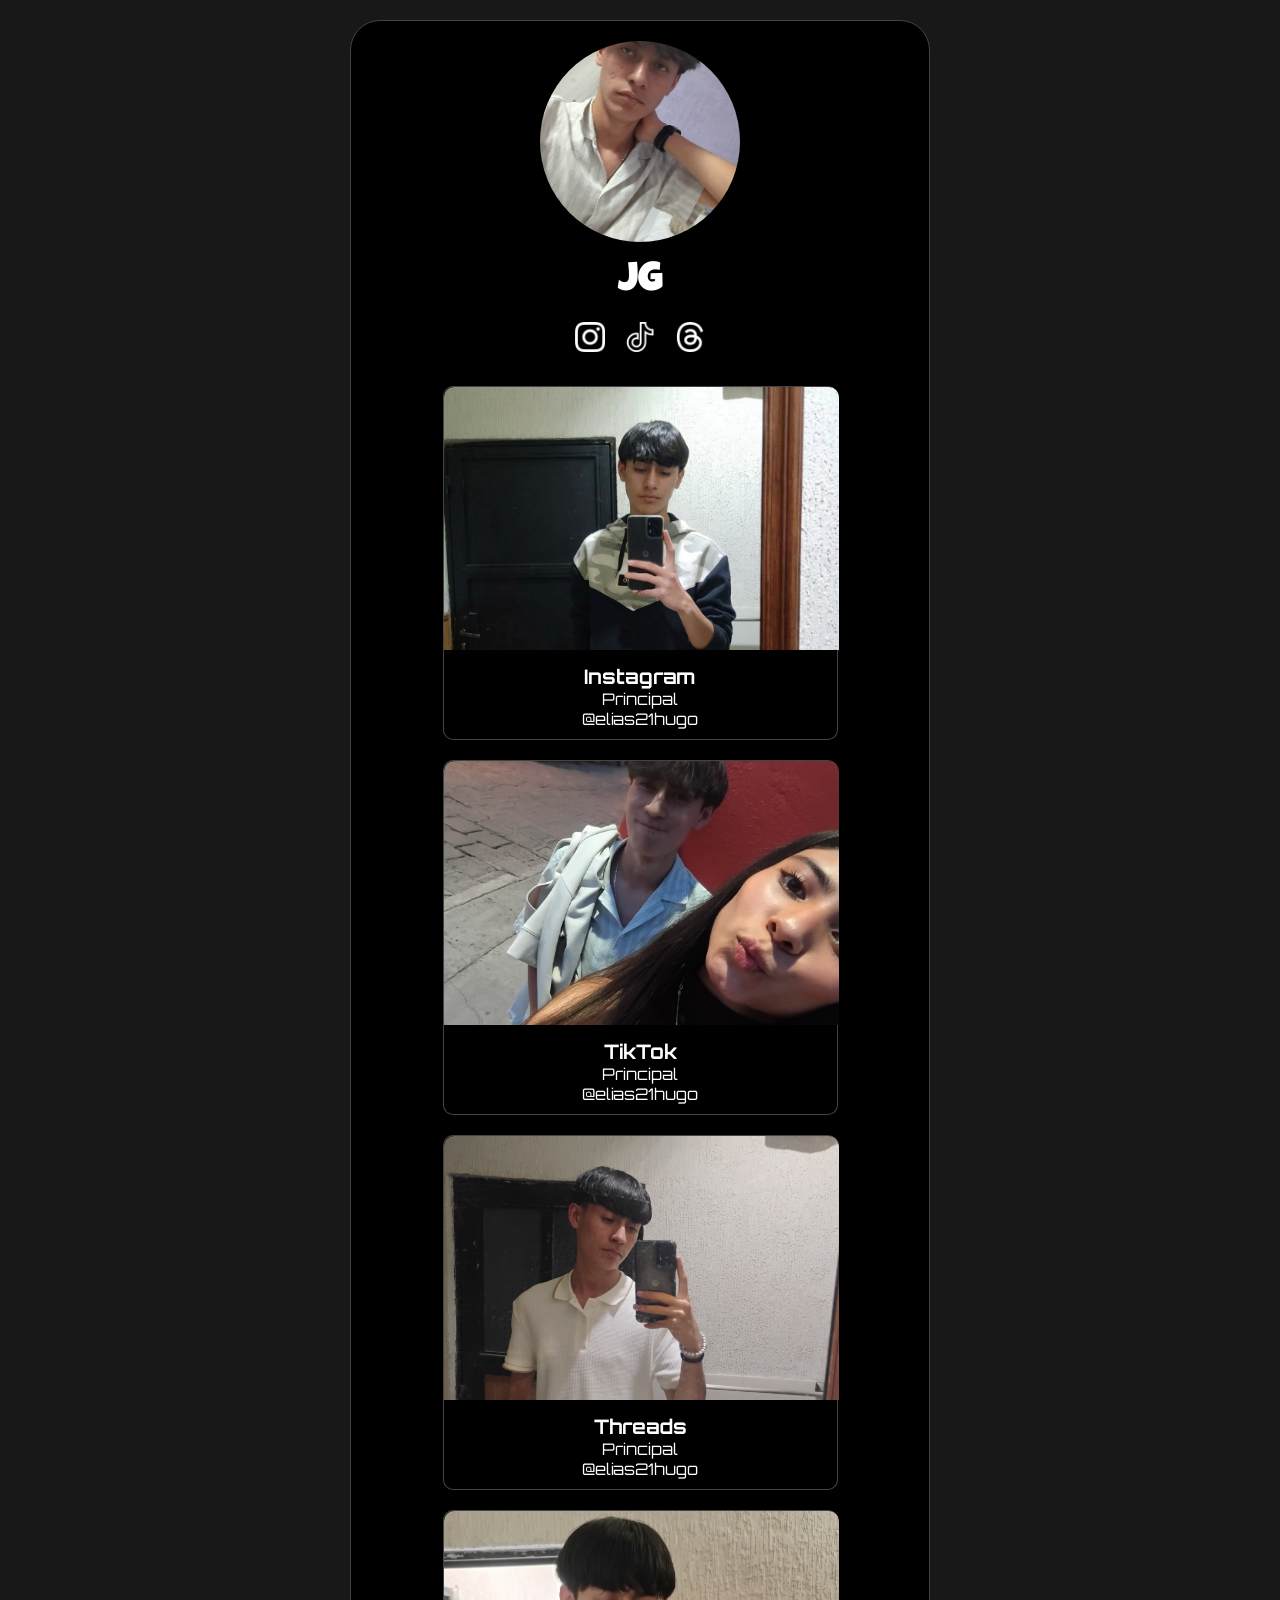
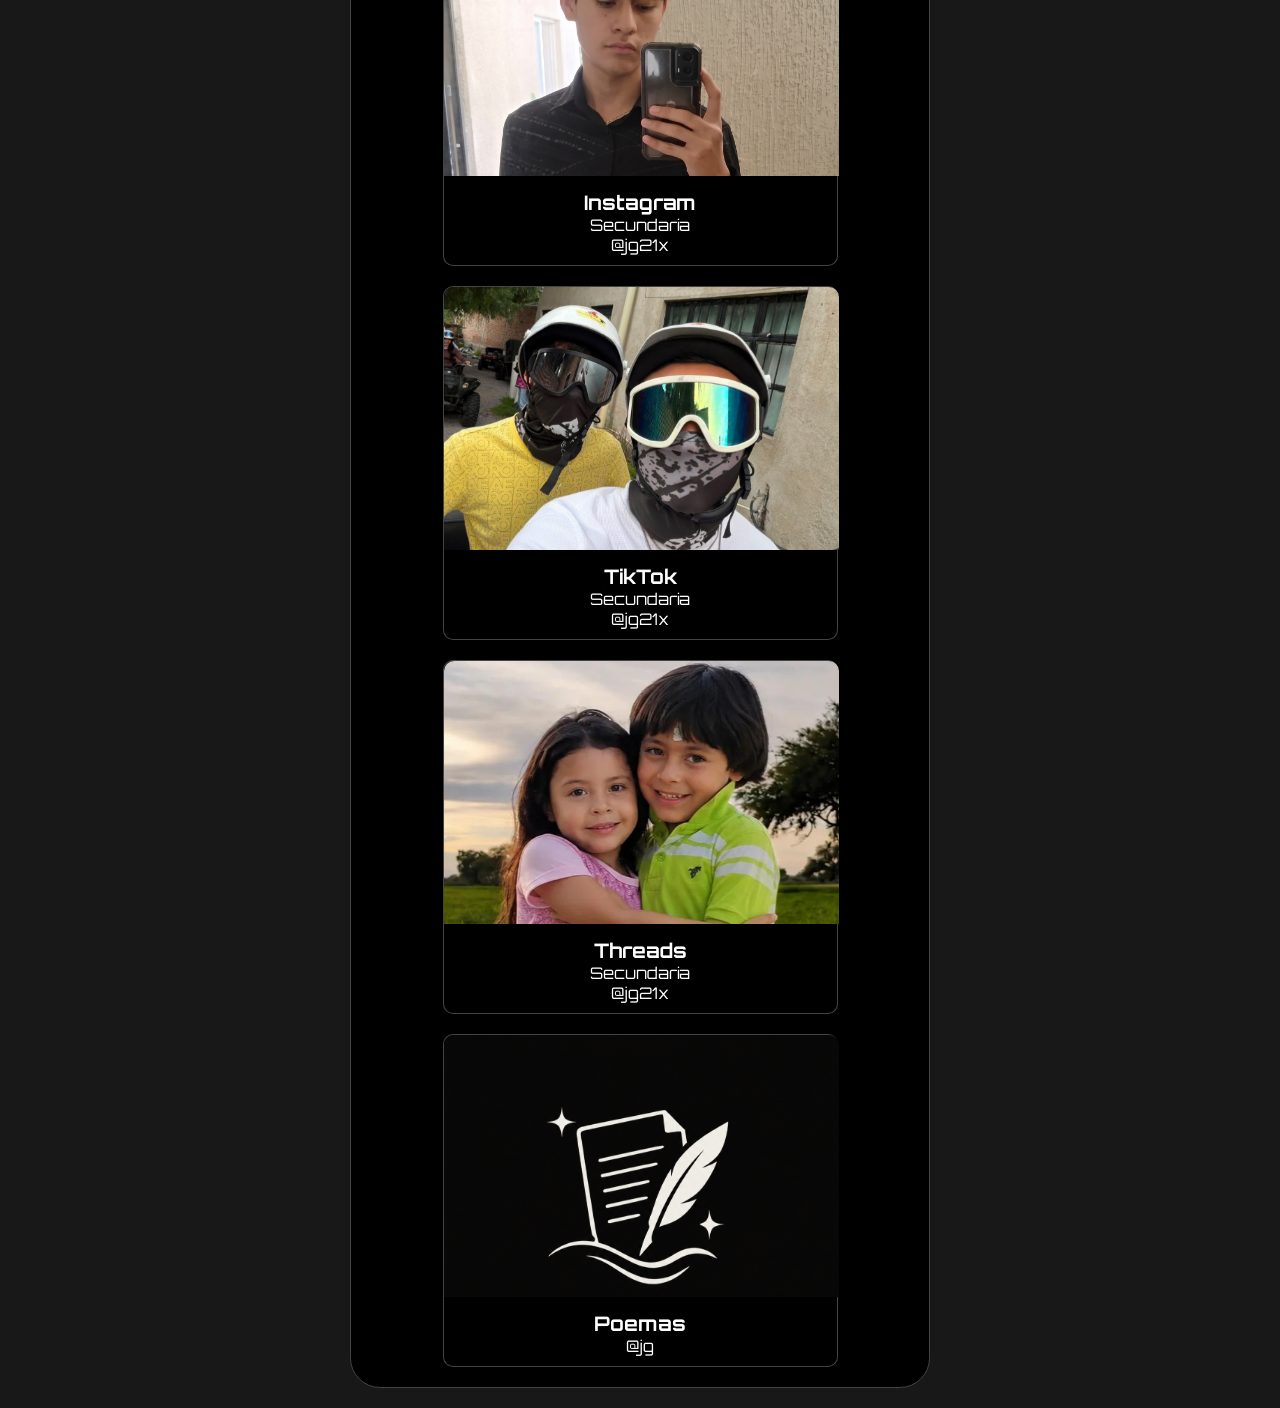
<file: index.html>
<!DOCTYPE html>
<html lang="es">
<head>
    <meta charset="UTF-8">
    <meta name="viewport" content="width=device-width, initial-scale=1.0">
    <link rel="stylesheet" href="style.css" as="stylesheet">
    <link rel="icon" href="https://hugoed2106.github.io/jg/images/jg_icon.png" type="image/x-icon">
    <title>JG</title>

    <link rel="preconnect" href="https://fonts.googleapis.com">
    <link rel="preconnect" href="https://fonts.gstatic.com" crossorigin>
    <link href="https://fonts.googleapis.com/css2?family=Luckiest+Guy&display=swap" rel="stylesheet">
    <link href="https://fonts.googleapis.com/css2?family=Orbitron:wght@400;500;600;700;800;900&display=swap" rel="stylesheet">
</head>
<body>
    <section class="jg-desk" id="desk">
    </section>
    <section class="jg-mobile" id="mobile">
    </section>
    <script src="script.js" type="text/javascript"></script>
</body>
</html>
</file>
<file: style.css>
*, *::before, *::after {
    box-sizing: border-box;
}

html, body {
    max-width: 100%;
    overflow-x: hidden;
}

body {
    margin: 20px 0;
    padding: 0;
    font-family: Arial, sans-serif;
    background-color: #181818;
    display: flex;
    justify-content: center;
}

.jg-desk {
    background-color: #000;
    padding: 0px 0px 20px 0px;
    width: 100%;
    max-width: 580px;
    border-radius: 30px;
    display: flex;
    flex-direction: column;
    align-items: center;
    border: 1px solid #434343;
}

.jg-mobile {
    display: none;
}

.profile {
    margin-top: 20px;
    display: flex;
    flex-direction: column;
    align-items: center;
    gap: 10px;
}

.profile img {
    border-radius: 50%;
    margin-bottom: 10px;
}

.profile h1 {
    color: #fff;
    font-family: 'Luckiest Guy', sans-serif;
    font-size: 40px;
    font-weight: normal;
    margin: 0;
}

.redes {
    display: flex;
    justify-content: center;
    gap: 20px;
    margin-top: 20px;
    margin-bottom: 20px;
}

.redes_images {
    filter: invert(100%);
}

.links {
    display: flex;
    flex-direction: column;
    align-items: center;
    gap: 10px;
    width: 100%;
    padding: 0 20px;
    text-decoration: none;
}

.links a {
    display: flex;
    flex-direction: column;
    align-items: center;
    gap: 0px;
    border-bottom-left-radius: 10px;
    border-bottom-right-radius: 10px;
}

.links a .image {
    width: 395px;
    margin-top: 10px;
    border-top-left-radius: 10px;
    border-top-right-radius: 10px;
    border-top: 1px solid #434343;
    border-left: 1px solid #434343;
    border-right: 1px solid #434343;
}

.links a .image img {
    width: 395px;
    border-top-left-radius: 10px;
    border-top-right-radius: 10px;
}

.links a .text {
    font-family: 'Orbitron', sans-serif;
    width: 395px;
    display: flex;
    flex-direction: column;
    align-items: center;
    padding: 10px 0;
    border-bottom: 1px solid #434343;
    border-left: 1px solid #434343;
    border-right: 1px solid #434343;
    border-bottom-left-radius: 10px;
    border-bottom-right-radius: 10px;
    text-decoration: none;
}

.red {
    color: #fff;
    font-size: 20px;
    font-weight: bold;
    text-decoration: underline #000;
    margin: 0;
}
.user {
    color: #fff;
    font-size: 16px;
    text-decoration: underline #000;
    margin: 0;
}

@media (max-width: 450px) {
    body {
        margin: 0;
        padding: 0;
    }
    .jg-desk {
        display: none;
    }
    .jg-mobile {
        display: flex;
        background-color: #000;
        padding: 0px 0px 20px 0px;
        width: 100%;
        display: flex;
        flex-direction: column;
        align-items: center;
        border: none;
    }
    .links a .image {
        width: 85%;
    }
    .links a .image img {
        width: 100%;
    }
    .links a .text {
        width: 85%;
    }
}
</file>
